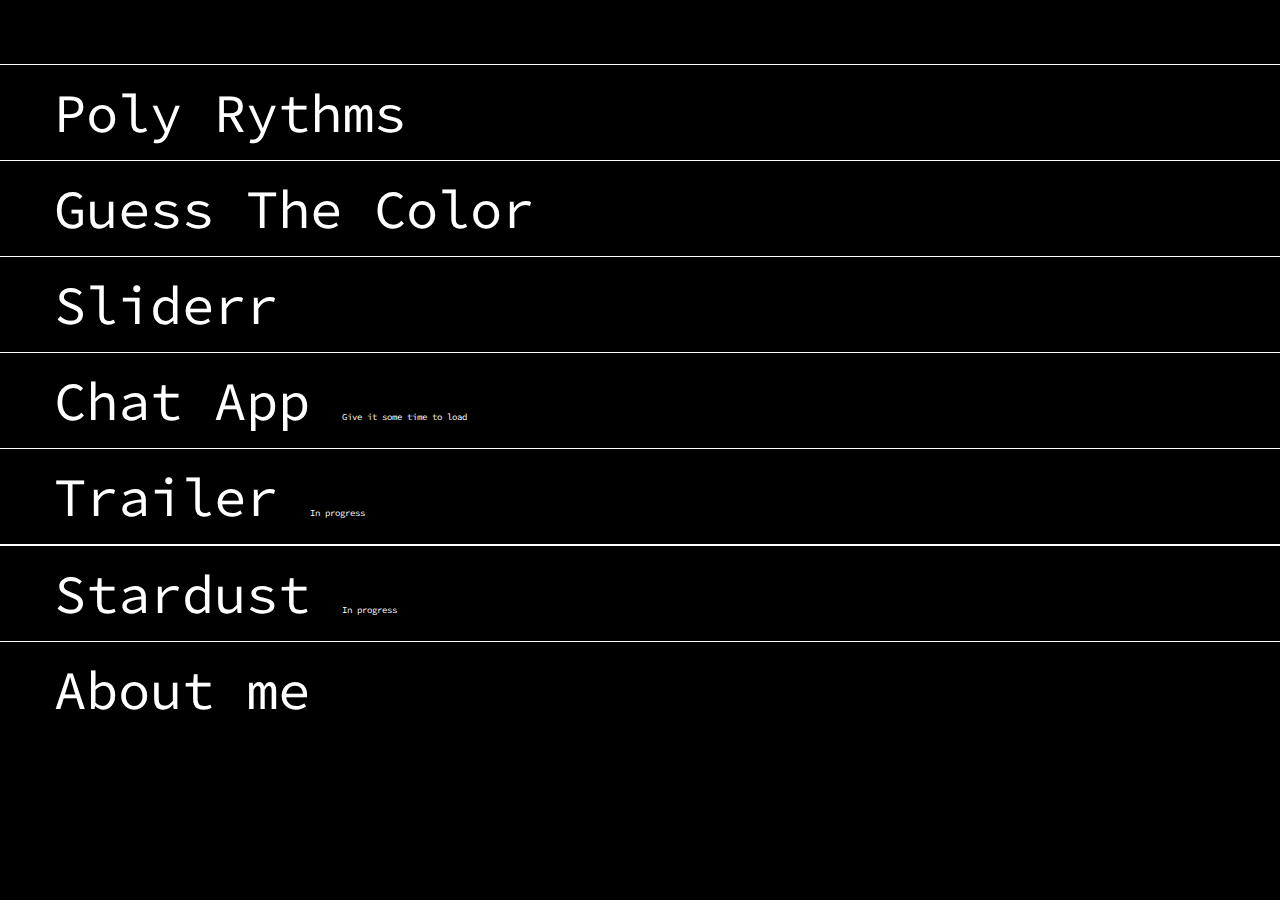
<file: index.html>
<!DOCTYPE html>
<html>

<head>
    <link rel="stylesheet" href="style.css" />
    <link rel="preconnect" href="https://fonts.googleapis.com" />
    <link rel="preconnect" href="https://fonts.gstatic.com" crossorigin />
    <link href="https://fonts.googleapis.com/css2?family=Source+Code+Pro:ital,wght@0,200..900;1,200..900&display=swap"
        rel="stylesheet" />
</head>

<body>
    <div class="container">
        <a class="link" href="pages/polyrythms/index.html" target="_self">Poly Rythms</a>
        <a class="link" href="pages/guess-color/index.html" target="_self">Guess The Color</a>
        <a class="link" href="pages/complementary-slider/index.html" target="_self">Sliderr</a>
        <a class="link" href="https://bolo-szev.onrender.com/" target="#">Chat App <span class="desc">Give it some time to load</span></a>
        <a class="link" href="pages/trailer/index.html" target="_self">Trailer <span class="desc">In progress</span></a>
        <a class="link" href="pages/stardust/index.html" target="_self">Stardust <span class="desc">In progress</span></a>
        <a class="link" href="https://github.com/Ashish2097" target="_blank">About me</a>
    </div>

    <script src="index.js"></script>
</body>

</html>
</file>
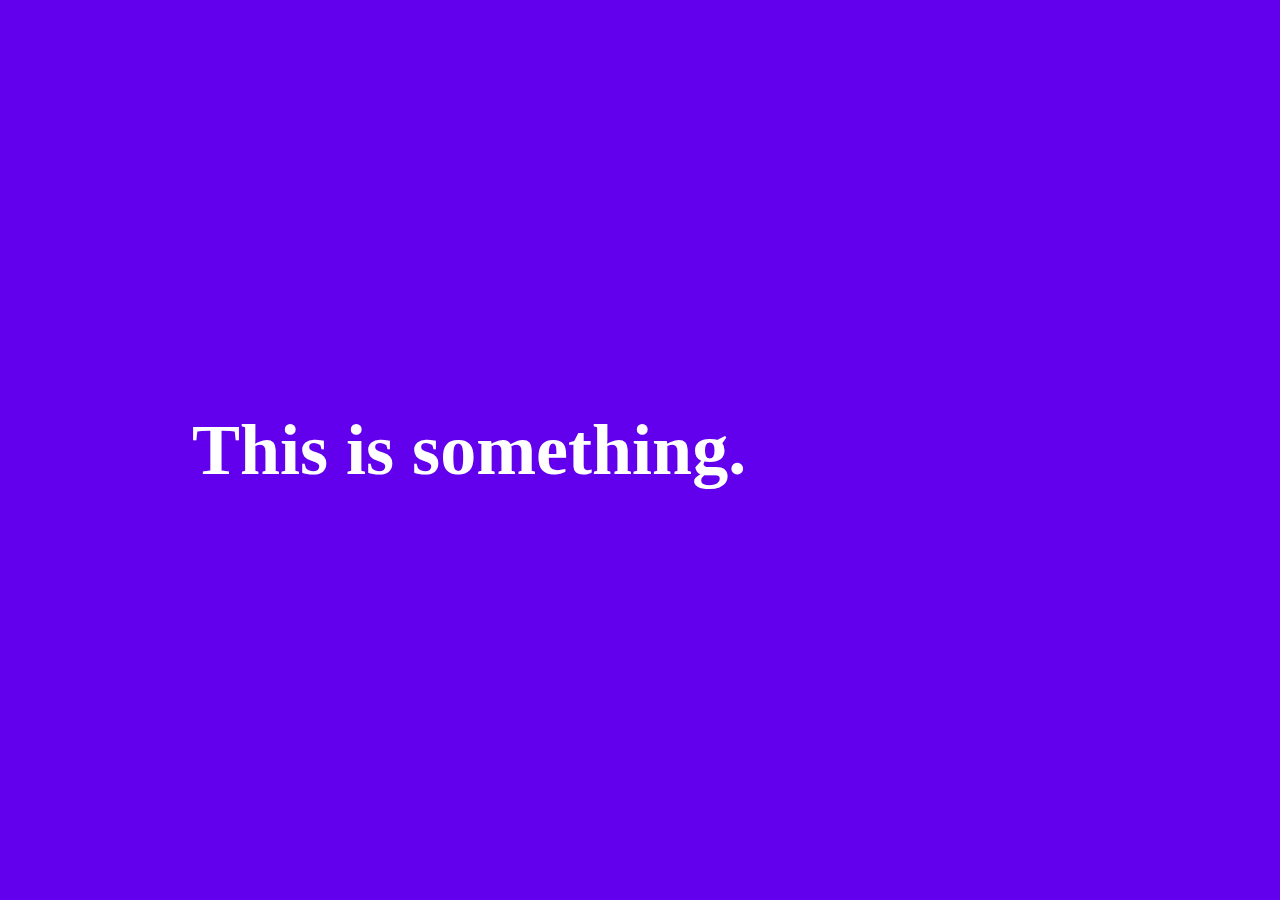
<file: pages/complementary-slider/index.html>
<!DOCTYPE html>
<html lang="en">
<head>
  <link rel="stylesheet" href="style.css">
  <meta charset="UTF-8">
  <title>Sliderr</title>
</head>
<body>
  <div id="left-side" class="side">
  <h2 class="title">
    This is something.
  </h2>
  </div>
  
  <div id="right-side" class="side">
    <h2 class="title">
      This is something else!
    </h2>
  </div>
  <script src="index.js"></script>
</body>
</html>
</file>
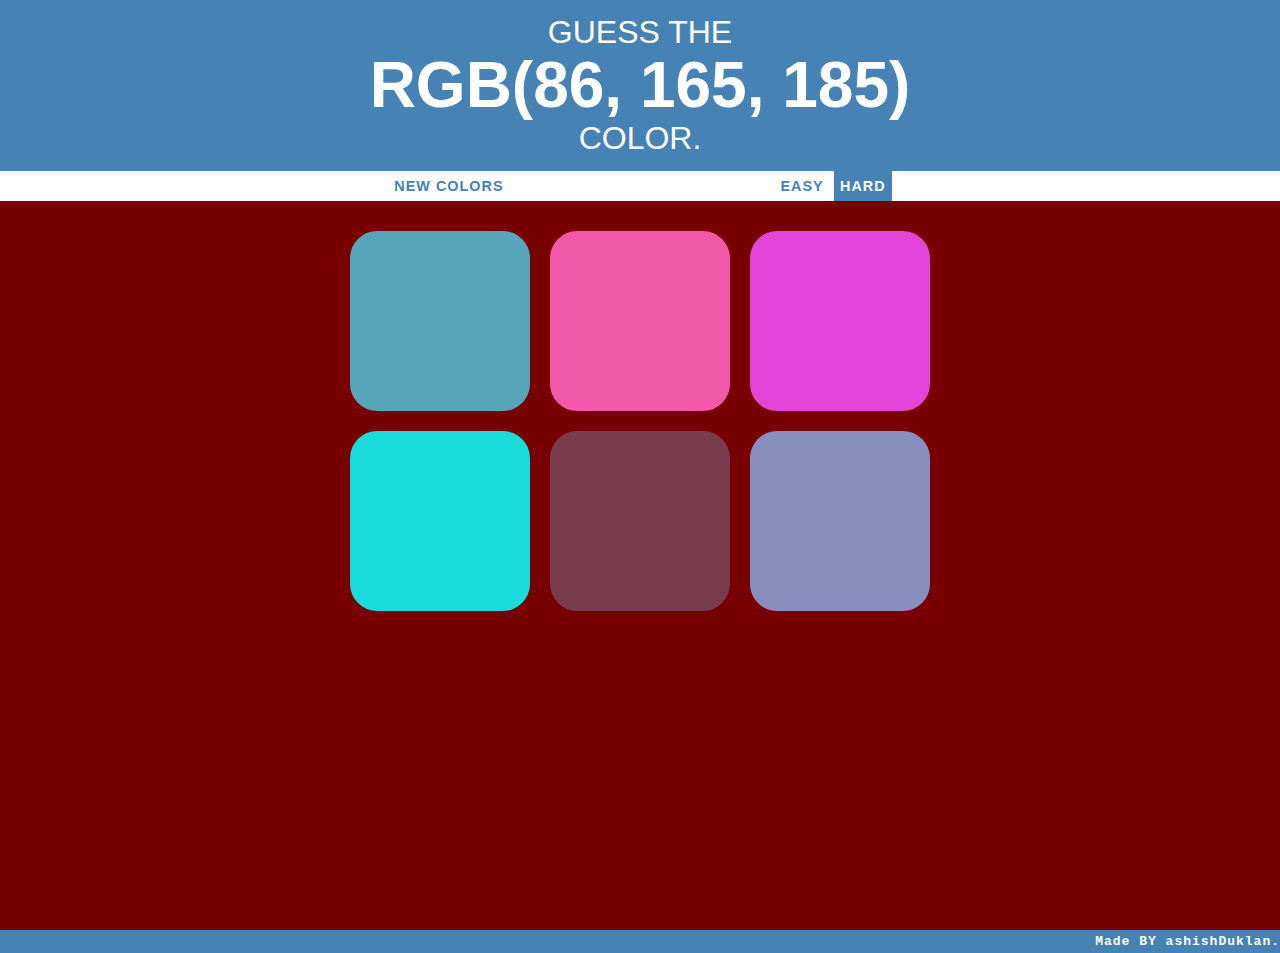
<file: pages/guess-color/index.html>
<!DOCTYPE html>
<html>
  <head>
    <meta charset="utf-8">
    <title>Color Game</title>
    <link rel="stylesheet" href="styles.css">

  </head>
  <body>

    <h1>Guess the
      <br>
        <span id="colorCode">RGB</span>
      <br>
      Color. </h1>
    <div id="stripe">
      <button id="resetButton" class="buttons" type="button" name="button">New Colors</button>
      <span id="message"></span>
      <button id="diffEasy" class="buttons" type="button" name="button">Easy</button>
      <button id="diffHard" class="selected buttons" type="button" name="button">Hard</button>
    </div>

    <div id="container">
      <div class="square">

      </div>
      <div class="square">

      </div>
      <div class="square">

      </div>
      <div class="square">

      </div>
      <div class="square">

      </div>
      <div class="square">

      </div>

    </div>
    <br>
  <footer>
    Made BY ashishDuklan.
  </footer>

    <script type="text/javascript" src="index.js">

    </script>
  </body>
</html>
</file>
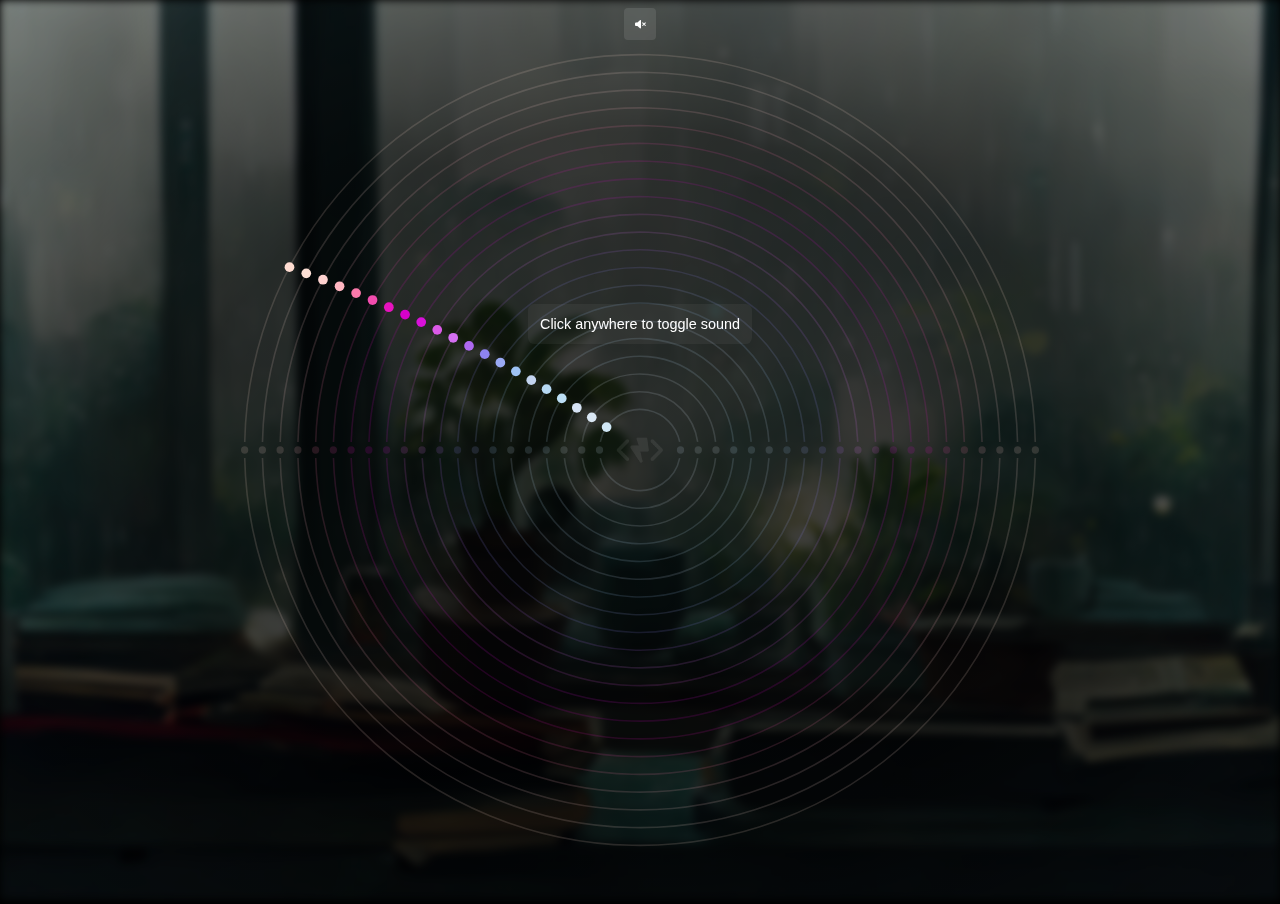
<file: pages/polyrythms/index.html>
<!DOCTYPE html>
<html lang="en">
<head>
  <meta charset="UTF-8">
  <link rel="stylesheet" href="https://cdnjs.cloudflare.com/ajax/libs/font-awesome/6.5.2/css/all.min.css">
  <link rel="stylesheet" href="style.css">
  <title>Poly-rythms</title>
</head>
<body>
  
<div id="control-bar-wrapper">
  <div id="control-bar">
    <button id="sound-toggle" class="toggle" type="button" data-toggled="false" onclick="handleSoundToggle()" title="Toggle Pulse">
      <i class="fa fa-solid fa-volume-mute off"></i>
      <i class="fa fa-solid fa-music on"></i>
    </button>
  </div>
</div>

<div id="background-image"></div>

<div id="background-filter"></div>

<div id="logo">
  <img src="flash-icon.png" alt="" />
</div>

<div id="sound-message">
  <p>Click anywhere to toggle sound</p>
</div>

<canvas id="paper"></canvas>


<script src="index.js"></script>
</body>
</html>
</file>
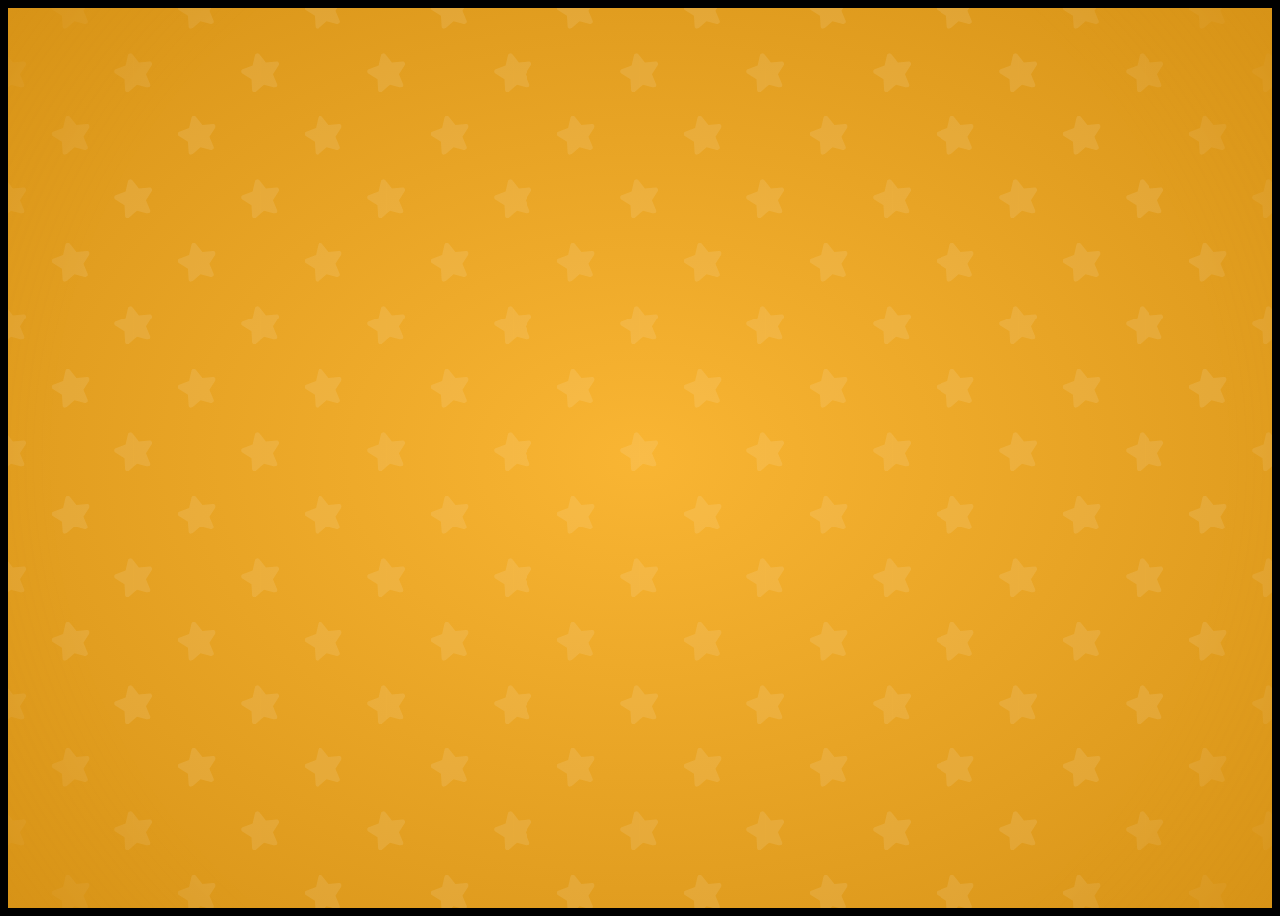
<file: pages/stardust/index.html>
<!DOCTYPE html>
<html lang="en">

<head>
  <meta charset="UTF-8">
  <link rel="stylesheet" href="style.css">
  <title>Stardust</title>
</head>

<body>
  <div id="app">
    <div id="star-container">
      <div id="star-pattern">
        <div id="star-gradient-overlay"></div>
      </div>
    </div>
    <div id="stripe-container">
      <div id="stripe-pattern">
      </div>
    </div>
  </div>
</body>

</html>
</file>
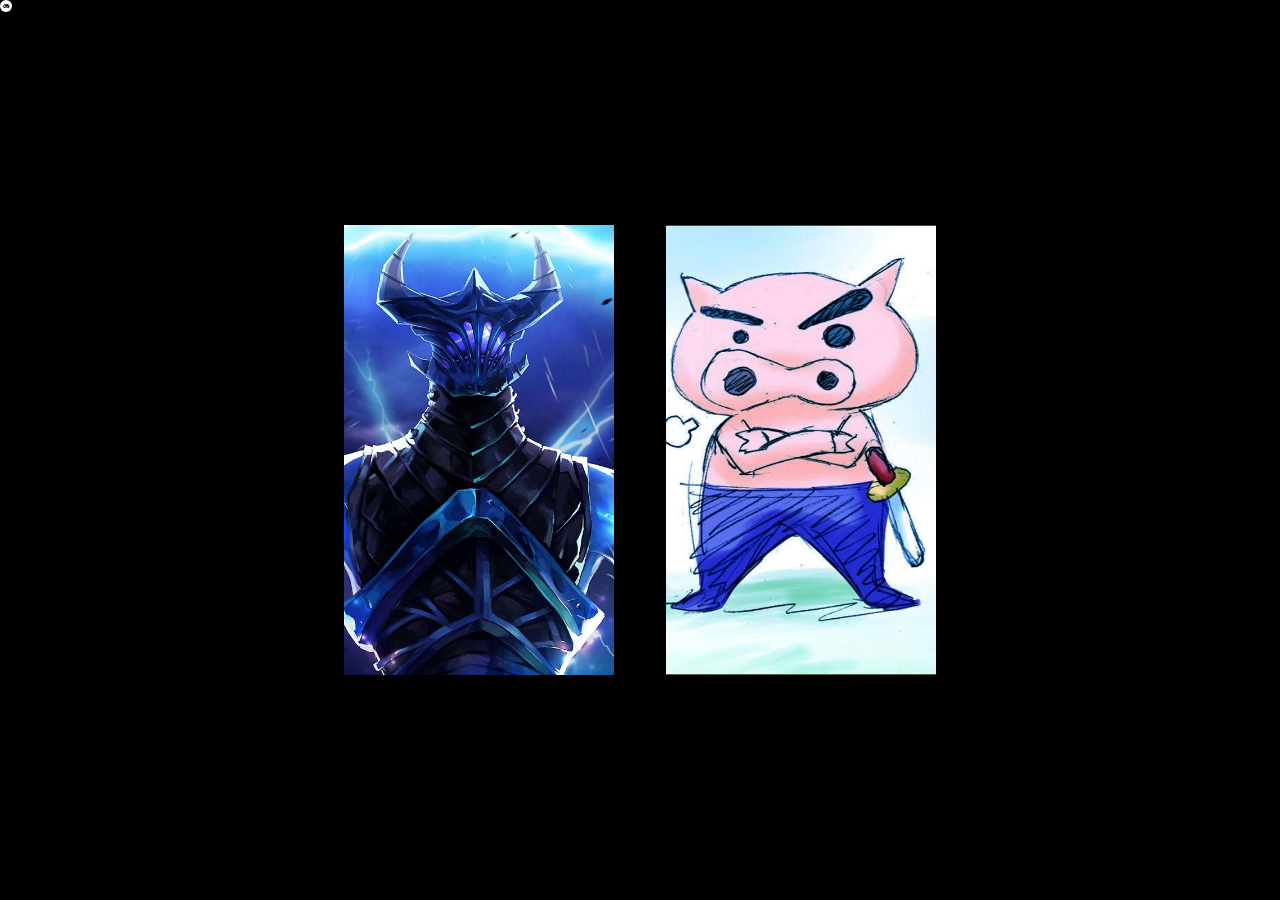
<file: pages/trailer/index.html>
<!DOCTYPE html>
<html lang="en">
<head>
  <meta charset="UTF-8">
  <link rel="stylesheet" href="style.css">
  <link rel="stylesheet" href="https://cdnjs.cloudflare.com/ajax/libs/font-awesome/4.7.0/css/font-awesome.min.css">
  <title>Trailer</title>
</head>
<body>
  <div id="trailer">
    <i id="trailer-icon" class="fa fa-gamepad" aria-hidden="true"></i>
  </div>

  <div class="interactable" data-type="game" style="background-image: url(assets/razor.png);"></div>
  <div class="interactable" data-type="video" style="background-image: url(assets/zaemon.png);"></div>
  <script src="index.js"></script>
</body>
</html>
</file>
<file: style.css>
:root {
    --red: #c20a0f;
    --light-red: #f4bcbf;
    --light-red-percent: 80%;
}
body {
    background-color: black;

    display: flex;
    justify-content: center;
    flex-direction: column;
    height: 100vh;
    margin: 0;
}

.container {
    padding: 4rem 0;
    overflow-y: auto;
    height: 100%;
}

.desc {
    font-size: clamp(0.1em, 1vh, 1.5em);
}

.link {
    display: block;
    color: white;
    font-size: clamp(2em, 6vh, 3.5em);
    padding: clamp(0.25em, 1vh, 1em) clamp(1em, 4vh, 4em);
    font-family: "Source Code Pro", monospace;
    text-decoration: none;
    position: relative;
    border-top: 1px solid white;
}

.link:nth-child(5) {
    border-bottom: 1px solid white;
}

.link:hover::before {
    width: 100%;
    transition: width 600ms ease;
}

.link::before{
    content: "";
    position: absolute;
    top: 0;
    left: 0;
    width: 0%;
    height: 100%;
    background: linear-gradient(
        to right,
        transparent,
        var(--red) var(--light-red-percent),
        var(--light-red)
    );
}
</file>
<file: pages/complementary-slider/style.css>
:root {
  --purple: #6200EE;
  --teal: #03DAC5;
}

body {
  background-color: black;
  width: 100vw;
  height: 100vh;
  margin: 0;
}

.side { 
  height: 100vh;
  width: 100%;

  display: grid;
  place-items: center;

  overflow: hidden;
  position: absolute;
}

.side .title {
  color: white;
  font-family: "Rubik" sans-serif;
  font-size: 8vh;
  margin: 0px 15vw;
  width: 70vw;
}

#left-side {
  background-color: var(--purple);
  z-index: 2;
}

#right-side {
  background-color: var(--teal);
}
</file>
<file: pages/guess-color/styles.css>
body {
  background-color: #770000 ;
  margin: 0;
  font-family: sans-serif;
  font-weight: normal;
}

.square {
  border: 4px white;
  border-color: #006700;
  background: #000088;
  width: 30%;
  border: 3px black;
  padding-bottom: 30%;
  float: left;
  margin: 1.66%;
  border-radius: 15%;
  transition: 0.75s;
  cursor: pointer;
}
.square:hover {
  transform: scale(1.05);
  box-shadow: 0px 0px 25px white;
}

#container {
  width: 600px;
  margin: 20px auto;

}

h1 {
  text-align: center;
  font-weight: normal;
  color: white;
  background: steelblue;
  margin: 0;
  text-transform: uppercase;
  line-height: 1.1;
  padding: 15px;
}

#colorCode {
  font-size: 200%;
  font-weight: bold;
}

#stripe {
  background: white;
  height: 30px;
  text-align:center;
}

.selected, button:hover {
  background: steelblue;
  color: white;
}

button:hover {
  transform: scale(1.05);
}

button {
  font-family: sans-serif;
  color: steelblue;
  font-weight: 700;
  font-size: 90%;
  letter-spacing: 1px;
  border: none;
  background: none;
  text-transform: uppercase;
  height: 100%;
  transition: all 0.50s;
  outline: none;
  cursor: pointer;
}

#message {
  display: inline-block;
  width: 20%;
}

footer {
    padding: 4px 0px;
    width: 100%;
    background: steelblue;
    margin-top: 54%;
    color: white;
    font-size: 100%;
    letter-spacing: 1px;
    text-align: right;
    font-family: monospace;
    font-weight: bolder;
}
.selected {
  transform: none !important;
}
</file>
<file: pages/polyrythms/style.css>
html, body {
  height: 100vh;
  background-color: black;
  overflow: hidden;
  font-family: "Noto Sans", sans-serif;
}

* {
  box-sizing: border-box;
  margin: 0;
  padding: 0;
}

canvas {
  height: 100vh;
  width: 100vw;
  position: relative;
  z-index: 9;
}

#logo {
  display: flex;
  position: fixed;
  left: 50%;
  top: 50%;
  transform: translate(-50%, -50%);
  z-index: 4;
  opacity: 0.08;
  white-space: nowrap;
  pointer-events: none;
}

#logo > img {
  height: 3.2vmin;
}

#background-image,
#background-filter {
  height: 100%;
  width: 100%;
  position: fixed;
  top: 0px;
  left: 0px;
}
  
#background-image {
  z-index: 1;
  background-image: url("back.jpg?format=webp&quality=90");
  background-size: cover;
  background-position: center;
  opacity: 0.6;
  filter: blur(4px) grayscale(30%);
}

#background-filter {
  z-index: 2;
  background: radial-gradient(rgb(0 0 0 / 60%) 50%, transparent);
}

#control-bar-wrapper {
  width: 100%;
  display: flex;
  justify-content: center;
  position: fixed;
  top: 0px;
  left: 0px;
  z-index: 10;
  padding: 0.5rem;
}

.toggle {
  background-color: rgb(255 255 255 / 10%);
  backdrop-filter: blur(5px);
  padding: 0.5rem;
  border-radius: 0.25rem;
  height: 2rem;
  border: none;
  outline: none;
  cursor: pointer;
}

.toggle:is(:hover, :focus-visible) {
  background-color: rgb(255 255 255 / 15%);
}

.toggle > i {
  color: white;
  display: none;
  height: 1rem;
  width: 1rem;
  font-size: 0.6rem;
  line-height: 1rem;
  text-align: center;
}

.toggle[data-toggled="true"] > i.on {
  display: block;
}

.toggle[data-toggled="false"] > i.off {
  display: block;
}

#sound-message {
  position: fixed;
  top: 36%;
  left: 50%;
  translate: -50% -50%;
  z-index: 3;
  padding: 0.75rem;
  background-color: rgb(255 255 255 / 5%);
  border-radius: 0.4rem;
  transition: opacity 1000ms;
  pointer-events: none;
}

body:has(#sound-toggle[data-toggled="true"]) #sound-message {
  opacity: 0;
}

#sound-message > p {
  color: white;
  font-size: 0.9rem;
  white-space: nowrap;
}
</file>
<file: pages/stardust/style.css>
:root {
  --glow-rgb: 245 245 245;
  
  --light-gold-rgb: 249 181 51;
  --dark-gold-rgb: 215 147 23;
  
  --primary-stripe-rgb: 230 230 230;
  --secondary-stripe-rgb: 240 240 240;
}

body {
  background-color: black;
  overflow: hidden;
  /* cursor: none; */
}

#app {
  height: 100vh;
  overflow: hidden;
  position: relative;
}

#star-container {
  background: radial-gradient(rgb(var(--light-gold-rgb)), rgb(var(--dark-gold-rgb)));
  height: 100%;
  overflow: hidden;
  position: relative;
}


@keyframes pan {
  0% {
    background-position: 0% 0%;
  }
  100% {
    background-position: 100% 100%;
  }
}

#star-pattern {
  background-image: url(assets/star-pattern.svg);
  background-size: 10%;  
  position: absolute;
  left: 50%;
  top: 0px;
  translate: -50% 0%;
  z-index: 1;
  height: 100%;
  width: 100%;
  min-width: 1200px;
  opacity: 0.10;
  animation: pan 10s linear infinite;
}

#star-gradient-overlay {
  background: radial-gradient(circle, transparent 75%, rgb(var(--dark-gold-rgb)));
  position: absolute;
  left: 0px;
  top: 0px;
  width: 100%;
  height: 100%;
  opacity: 0.9;
  z-index: 2;
}
</file>
<file: pages/trailer/style.css>
body {
  background-color: black;
  height: 100vh;
  margin: 0;
  display: flex;
  justify-content: center;
  align-items: center;
  gap: clamp(10px, 4vw, 100px);
}

body:hover > #trailer {
  opacity: 1;
}

#trailer {
  height: 12px;
  width: 12px;
  display: flex;
  align-items: center;
  justify-content: center;
  border-radius: 16px;
  background-color: white;

  position: fixed;
  left: 0;
  top: 0;
  z-index: 10000;
  pointer-events: none;
  opacity: 0;
  transition: opacity 500ms ease;
}

.interactable {
  background-size: 100%;
  background-repeat: no-repeat;
  height: 450px;
  width: 270px;
  transition: background-size 400ms ease;
}

.interactable:hover {
  background-size: 105%;
  opacity: 0.8;
}

#trailer:not([data-type=""]) > #trailer-icon {
  opacity: 1;
}

#trailer-icon {
  font-size: 6px;
  line-height: 4px;
  opacity: 0;
  transition: opacity 400ms ease;
}
</file>
